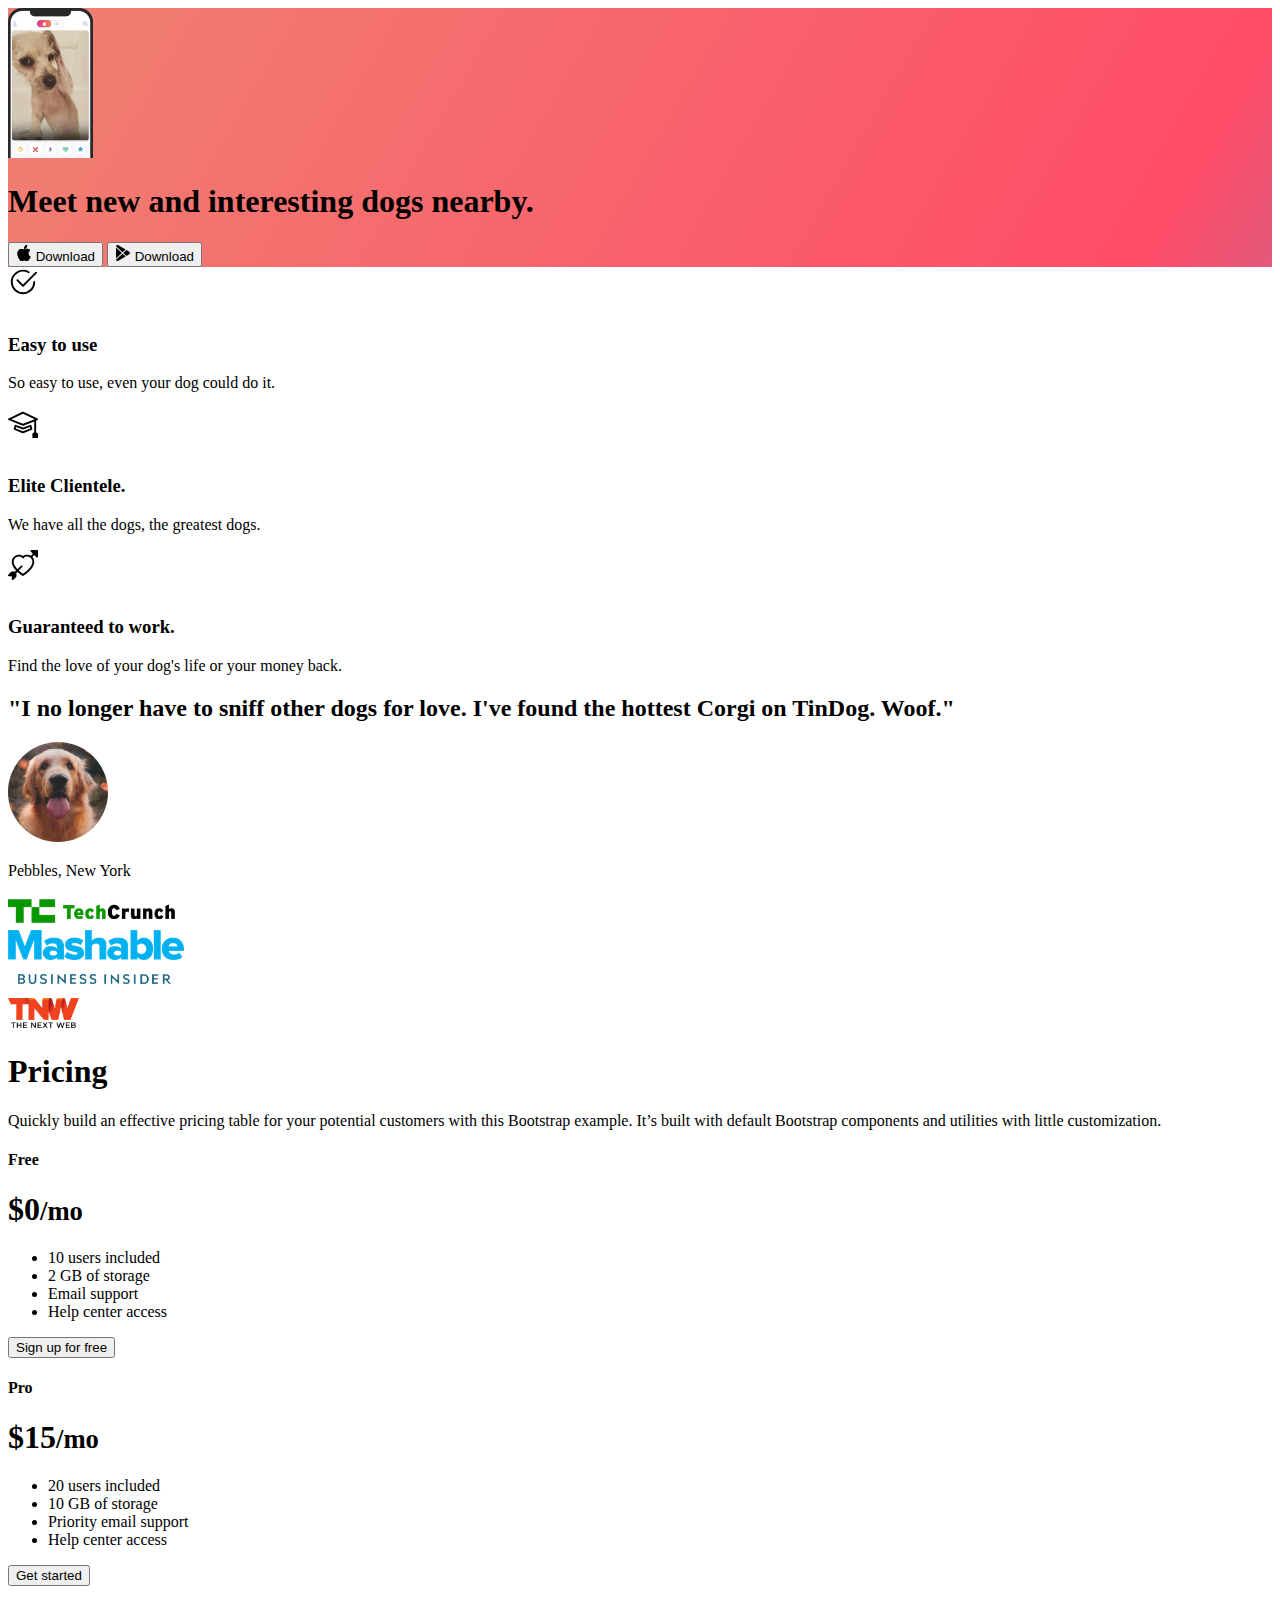
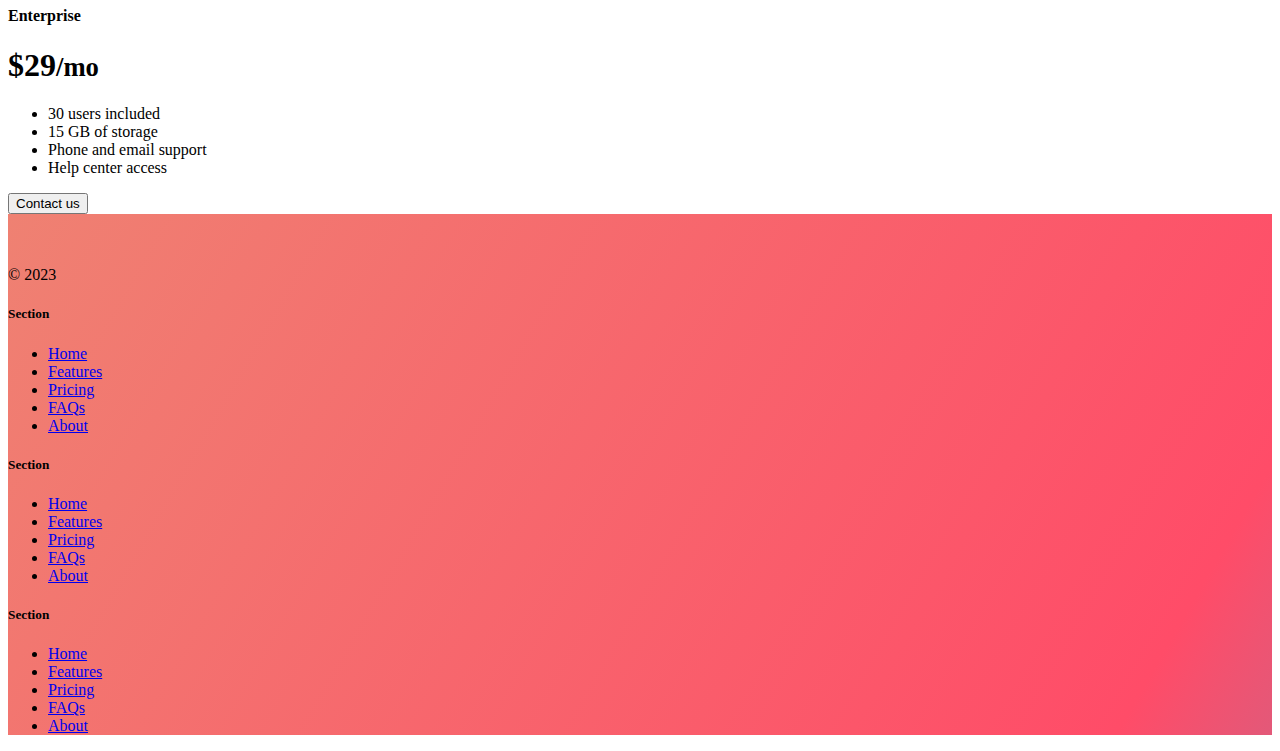
<file: projects/11.3 TinDog Project/index.html>
<!DOCTYPE html>
<html lang="en">

<head>
  <meta charset="UTF-8">
  <meta name="viewport" content="width=device-width, initial-scale=1.0">
  <link href="https://cdn.jsdelivr.net/npm/bootstrap@5.3.0/dist/css/bootstrap.min.css" rel="stylesheet" 
  integrity="sha384-9ndCyUaIbzAi2FUVXJi0CjmCapSmO7SnpJef0486qhLnuZ2cdeRhO02iuK6FUUVM" crossorigin="anonymous">
  <script src="https://cdn.jsdelivr.net/npm/bootstrap@5.3.0/dist/js/bootstrap.bundle.min.js" 
  integrity="sha384-geWF76RCwLtnZ8qwWowPQNguL3RmwHVBC9FhGdlKrxdiJJigb/j/68SIy3Te4Bkz" crossorigin="anonymous"></script>
  <link rel="stylesheet" href="./css/style.css">
  <title>TinDog</title>
</head>

<body>

  <!-- Title -->
  <section id="title" class="gradient-background">

    <div class="container col-xxl-8 px-4 pt-5">
      <div class="row flex-lg-row-reverse align-items-center g-5 pt-5">
        <div class="col-10 col-sm-8 col-lg-6">
          <img src="./images/iphone.png" class="d-block mx-lg-auto img-fluid" alt="Bootstrap Themes"  height="150" loading="lazy">
        </div>
        <div class="col-lg-6">
          <h1 class="display-5 fw-bold text-body-emphasis lh-1 mb-3">Meet new and interesting dogs nearby.
          </h1>
          
          <div class="d-grid gap-2 d-md-flex justify-content-md-start">
            <button type="button" class="btn btn-light btn-lg px-4 me-md-2"><svg xmlns="http://www.w3.org/2000/svg" width="16" height="16" fill="currentColor"
              class="bi bi-apple mb-1" viewBox="0 0 16 16">
<path
                d="M11.182.008C11.148-.03 9.923.023 8.857 1.18c-1.066 1.156-.902 2.482-.878 2.516.024.034 1.52.087 2.475-1.258.955-1.345.762-2.391.728-2.43Zm3.314 11.733c-.048-.096-2.325-1.234-2.113-3.422.212-2.189 1.675-2.789 1.698-2.854.023-.065-.597-.79-1.254-1.157a3.692 3.692 0 0 0-1.563-.434c-.108-.003-.483-.095-1.254.116-.508.139-1.653.589-1.968.607-.316.018-1.256-.522-2.267-.665-.647-.125-1.333.131-1.824.328-.49.196-1.422.754-2.074 2.237-.652 1.482-.311 3.83-.067 4.56.244.729.625 1.924 1.273 2.796.576.984 1.34 1.667 1.659 1.899.319.232 1.219.386 1.843.067.502-.308 1.408-.485 1.766-.472.357.013 1.061.154 1.782.539.571.197 1.111.115 1.652-.105.541-.221 1.324-1.059 2.238-2.758.347-.79.505-1.217.473-1.282Z" />
<path
                d="M11.182.008C11.148-.03 9.923.023 8.857 1.18c-1.066 1.156-.902 2.482-.878 2.516.024.034 1.52.087 2.475-1.258.955-1.345.762-2.391.728-2.43Zm3.314 11.733c-.048-.096-2.325-1.234-2.113-3.422.212-2.189 1.675-2.789 1.698-2.854.023-.065-.597-.79-1.254-1.157a3.692 3.692 0 0 0-1.563-.434c-.108-.003-.483-.095-1.254.116-.508.139-1.653.589-1.968.607-.316.018-1.256-.522-2.267-.665-.647-.125-1.333.131-1.824.328-.49.196-1.422.754-2.074 2.237-.652 1.482-.311 3.83-.067 4.56.244.729.625 1.924 1.273 2.796.576.984 1.34 1.667 1.659 1.899.319.232 1.219.386 1.843.067.502-.308 1.408-.485 1.766-.472.357.013 1.061.154 1.782.539.571.197 1.111.115 1.652-.105.541-.221 1.324-1.059 2.238-2.758.347-.79.505-1.217.473-1.282Z" />
</svg> Download</button>
            <button type="button" class="btn btn-outline-light btn-lg px-4"><svg xmlns="http://www.w3.org/2000/svg" width="16" height="16" fill="currentColor"
              class="bi bi-google-play mb-1" viewBox="0 0 16 16">
<path
                d="M14.222 9.374c1.037-.61 1.037-2.137 0-2.748L11.528 5.04 8.32 8l3.207 2.96 2.694-1.586Zm-3.595 2.116L7.583 8.68 1.03 14.73c.201 1.029 1.36 1.61 2.303 1.055l7.294-4.295ZM1 13.396V2.603L6.846 8 1 13.396ZM1.03 1.27l6.553 6.05 3.044-2.81L3.333.215C2.39-.341 1.231.24 1.03 1.27Z" />
</svg> Download</button>
          </div>
        </div>
      </div>
    </div>

  </section>
  <!-- Features -->
  <section id="features">
    <div class="container mt-5">
    <div class="row g-4 py-5 row-cols-1 row-cols-lg-3">
      <div class="col d-flex align-items-start">
        <div class="icon-square text-body-emphasis bg-body-secondary d-inline-flex align-items-center justify-content-center fs-4 flex-shrink-0 me-3">
          <svg xmlns="http://www.w3.org/2000/svg" height="30" fill="currentColor" class="bi bi-check2-circle"
          viewBox="0 0 16 16">
<path
            d="M2.5 8a5.5 5.5 0 0 1 8.25-4.764.5.5 0 0 0 .5-.866A6.5 6.5 0 1 0 14.5 8a.5.5 0 0 0-1 0 5.5 5.5 0 1 1-11 0z" />
<path
            d="M15.354 3.354a.5.5 0 0 0-.708-.708L8 9.293 5.354 6.646a.5.5 0 1 0-.708.708l3 3a.5.5 0 0 0 .708 0l7-7z" />
</svg></div>
        <div>
          <h3 class="fs-2 text-body-emphasis">Easy to use</h3>
          <p>So easy to use, even your dog could do it.</p>
        </div>
      </div>
      <div class="col d-flex align-items-start">
        <div class="icon-square text-body-emphasis bg-body-secondary d-inline-flex align-items-center justify-content-center fs-4 flex-shrink-0 me-3">
          <svg xmlns="http://www.w3.org/2000/svg" height="30" fill="currentColor" class="bi bi-mortarboard" viewBox="0 0 16 16">
            <path d="M8.211 2.047a.5.5 0 0 0-.422 0l-7.5 3.5a.5.5 0 0 0 .025.917l7.5 3a.5.5 0 0 0 .372 0L14 7.14V13a1 1 0 0 0-1 1v2h3v-2a1 1 0 0 0-1-1V6.739l.686-.275a.5.5 0 0 0 .025-.917l-7.5-3.5ZM8 8.46 1.758 5.965 8 3.052l6.242 2.913L8 8.46Z"/>
            <path d="M4.176 9.032a.5.5 0 0 0-.656.327l-.5 1.7a.5.5 0 0 0 .294.605l4.5 1.8a.5.5 0 0 0 .372 0l4.5-1.8a.5.5 0 0 0 .294-.605l-.5-1.7a.5.5 0 0 0-.656-.327L8 10.466 4.176 9.032Zm-.068 1.873.22-.748 3.496 1.311a.5.5 0 0 0 .352 0l3.496-1.311.22.748L8 12.46l-3.892-1.556Z"/>
          </svg>
        </div>
        <div>
          <h3 class="fs-2 text-body-emphasis">Elite Clientele.</h3>
          <p>We have all the dogs, the greatest dogs.
          </p>
        </div>
      </div>
      <div class="col d-flex align-items-start">
        <div class="icon-square text-body-emphasis bg-body-secondary d-inline-flex align-items-center justify-content-center fs-4 flex-shrink-0 me-3">
          <svg xmlns="http://www.w3.org/2000/svg" height="30" fill="currentColor" class="bi bi-arrow-through-heart"
            viewBox="0 0 16 16">
<path fill-rule="evenodd"
              d="M2.854 15.854A.5.5 0 0 1 2 15.5V14H.5a.5.5 0 0 1-.354-.854l1.5-1.5A.5.5 0 0 1 2 11.5h1.793l.53-.53c-.771-.802-1.328-1.58-1.704-2.32-.798-1.575-.775-2.996-.213-4.092C3.426 2.565 6.18 1.809 8 3.233c1.25-.98 2.944-.928 4.212-.152L13.292 2 12.147.854A.5.5 0 0 1 12.5 0h3a.5.5 0 0 1 .5.5v3a.5.5 0 0 1-.854.354L14 2.707l-1.006 1.006c.236.248.44.531.6.845.562 1.096.585 2.517-.213 4.092-.793 1.563-2.395 3.288-5.105 5.08L8 13.912l-.276-.182a21.86 21.86 0 0 1-2.685-2.062l-.539.54V14a.5.5 0 0 1-.146.354l-1.5 1.5Zm2.893-4.894A20.419 20.419 0 0 0 8 12.71c2.456-1.666 3.827-3.207 4.489-4.512.679-1.34.607-2.42.215-3.185-.817-1.595-3.087-2.054-4.346-.761L8 4.62l-.358-.368c-1.259-1.293-3.53-.834-4.346.761-.392.766-.464 1.845.215 3.185.323.636.815 1.33 1.519 2.065l1.866-1.867a.5.5 0 1 1 .708.708L5.747 10.96Z" />
</svg>
      
        </div>
        <div>
          <h3 class="fs-2 text-body-emphasis">Guaranteed to work.</h3>
          <p>Find the love of your dog's life or your money back.</p>
          
        </div>
      </div>
    </div>
  </div>
</div>
  </section>
  <!-- Testimonial -->
  <section id="testimonial">
    <div class="p-5 text-center bg-body-tertiary">
      <div class="container py-5">

        <h2 class="text-body-emphasis">"I no longer have to sniff other dogs for love. I've found the hottest Corgi on TinDog. Woof."</h2>
        <img src="./images/dog-img.jpg" alt="" class="profile-img mt-5">
        <p class="col-lg-8 mx-auto lead mt-2">
          Pebbles, New York
        </p>

        <div class="container">
        <div class="row">
          <div class="col-lg-3  col-sm-12 mt-4">
            <img src="./images/techcrunch.png" alt="" height="30">
          </div>
          <div class="col-lg-3  col-sm-12 mt-4">
            <img src="./images/mashable.png" alt="" height="30">
          </div>
          <div class="col-lg-3  col-sm-12 mt-4">
            <img src="./images/bizinsider.png" alt="" height="30">
          </div>
          <div class="col-lg-3  col-sm-12 mt-4">
            <img src="./images/tnw.png" alt="" height="30">
          </div>


        </div>
      </div>
    </div>
  </section>
  <!-- Pricing -->
  <section id="pricing">
    <div class="container">
      <div class="pricing-header p-3 pb-md-4 mx-auto text-center">
        <h1 class="display-4 fw-normal text-body-emphasis">Pricing</h1>
        <p class="fs-5 text-body-secondary">Quickly build an effective pricing table for your potential customers with this Bootstrap example. It’s built with default Bootstrap components and utilities with little customization.</p>
      </div>
      <div class="row row-cols-1 row-cols-md-3 mb-3 text-center">
        <div class="col">
          <div class="card mb-4 rounded-3 shadow-sm">
            <div class="card-header py-3">
              <h4 class="my-0 fw-normal">Free</h4>
            </div>
            <div class="card-body">
              <h1 class="card-title pricing-card-title">$0<small class="text-body-secondary fw-light">/mo</small></h1>
              <ul class="list-unstyled mt-3 mb-4">
                <li>10 users included</li>
                <li>2 GB of storage</li>
                <li>Email support</li>
                <li>Help center access</li>
              </ul>
              <button type="button" class="w-100 btn btn-lg btn-outline-dark">Sign up for free</button>
            </div>
          </div>
        </div>
        <div class="col">
          <div class="card mb-4 rounded-3 shadow-sm">
            <div class="card-header py-3">
              <h4 class="my-0 fw-normal">Pro</h4>
            </div>
            <div class="card-body">
              <h1 class="card-title pricing-card-title">$15<small class="text-body-secondary fw-light">/mo</small></h1>
              <ul class="list-unstyled mt-3 mb-4">
                <li>20 users included</li>
                <li>10 GB of storage</li>
                <li>Priority email support</li>
                <li>Help center access</li>
              </ul>
              <button type="button" class="w-100 btn btn-lg btn-dark">Get started</button>
            </div>
          </div>
        </div>
        <div class="col">
          <div class="card mb-4 rounded-3 shadow-sm border-dark">
            <div class="card-header py-3 text-bg-dark border-dark">
              <h4 class="my-0 fw-normal">Enterprise</h4>
            </div>
            <div class="card-body">
              <h1 class="card-title pricing-card-title">$29<small class="text-body-secondary fw-light">/mo</small></h1>
              <ul class="list-unstyled mt-3 mb-4">
                <li>30 users included</li>
                <li>15 GB of storage</li>
                <li>Phone and email support</li>
                <li>Help center access</li>
              </ul>
              <button type="button" class="w-100 btn btn-lg btn-dark">Contact us</button>
            </div>
          </div>
        </div>
      </div>
    </div>

  </section>
  <!-- Footer -->
  <section id="footer" class="gradient-background">
    <div class="container">
      <footer class="row row-cols-1 row-cols-sm-2 row-cols-md-5 py-5 mt-5 border-top">
        <div class="col mb-3">
          <a href="/" class="d-flex align-items-center mb-3 link-body-emphasis text-decoration-none">
            <svg class="bi me-2" width="40" height="32"><use xlink:href="#bootstrap"></use></svg>
          </a>
          <p class="text-body-secondary">© 2023</p>
        </div>
    
        <div class="col mb-3">
    
        </div>
    
        <div class="col mb-3">
          <h5>Section</h5>
          <ul class="nav flex-column">
            <li class="nav-item mb-2"><a href="#" class="nav-link p-0 text-body-secondary">Home</a></li>
            <li class="nav-item mb-2"><a href="#" class="nav-link p-0 text-body-secondary">Features</a></li>
            <li class="nav-item mb-2"><a href="#" class="nav-link p-0 text-body-secondary">Pricing</a></li>
            <li class="nav-item mb-2"><a href="#" class="nav-link p-0 text-body-secondary">FAQs</a></li>
            <li class="nav-item mb-2"><a href="#" class="nav-link p-0 text-body-secondary">About</a></li>
          </ul>
        </div>
    
        <div class="col mb-3">
          <h5>Section</h5>
          <ul class="nav flex-column">
            <li class="nav-item mb-2"><a href="#" class="nav-link p-0 text-body-secondary">Home</a></li>
            <li class="nav-item mb-2"><a href="#" class="nav-link p-0 text-body-secondary">Features</a></li>
            <li class="nav-item mb-2"><a href="#" class="nav-link p-0 text-body-secondary">Pricing</a></li>
            <li class="nav-item mb-2"><a href="#" class="nav-link p-0 text-body-secondary">FAQs</a></li>
            <li class="nav-item mb-2"><a href="#" class="nav-link p-0 text-body-secondary">About</a></li>
          </ul>
        </div>
    
        <div class="col mb-3">
          <h5>Section</h5>
          <ul class="nav flex-column">
            <li class="nav-item mb-2"><a href="#" class="nav-link p-0 text-body-secondary">Home</a></li>
            <li class="nav-item mb-2"><a href="#" class="nav-link p-0 text-body-secondary">Features</a></li>
            <li class="nav-item mb-2"><a href="#" class="nav-link p-0 text-body-secondary">Pricing</a></li>
            <li class="nav-item mb-2"><a href="#" class="nav-link p-0 text-body-secondary">FAQs</a></li>
            <li class="nav-item mb-2"><a href="#" class="nav-link p-0 text-body-secondary">About</a></li>
          </ul>
        </div>
      </footer>
    </div>
  </section>
</body>

</html>
</file>
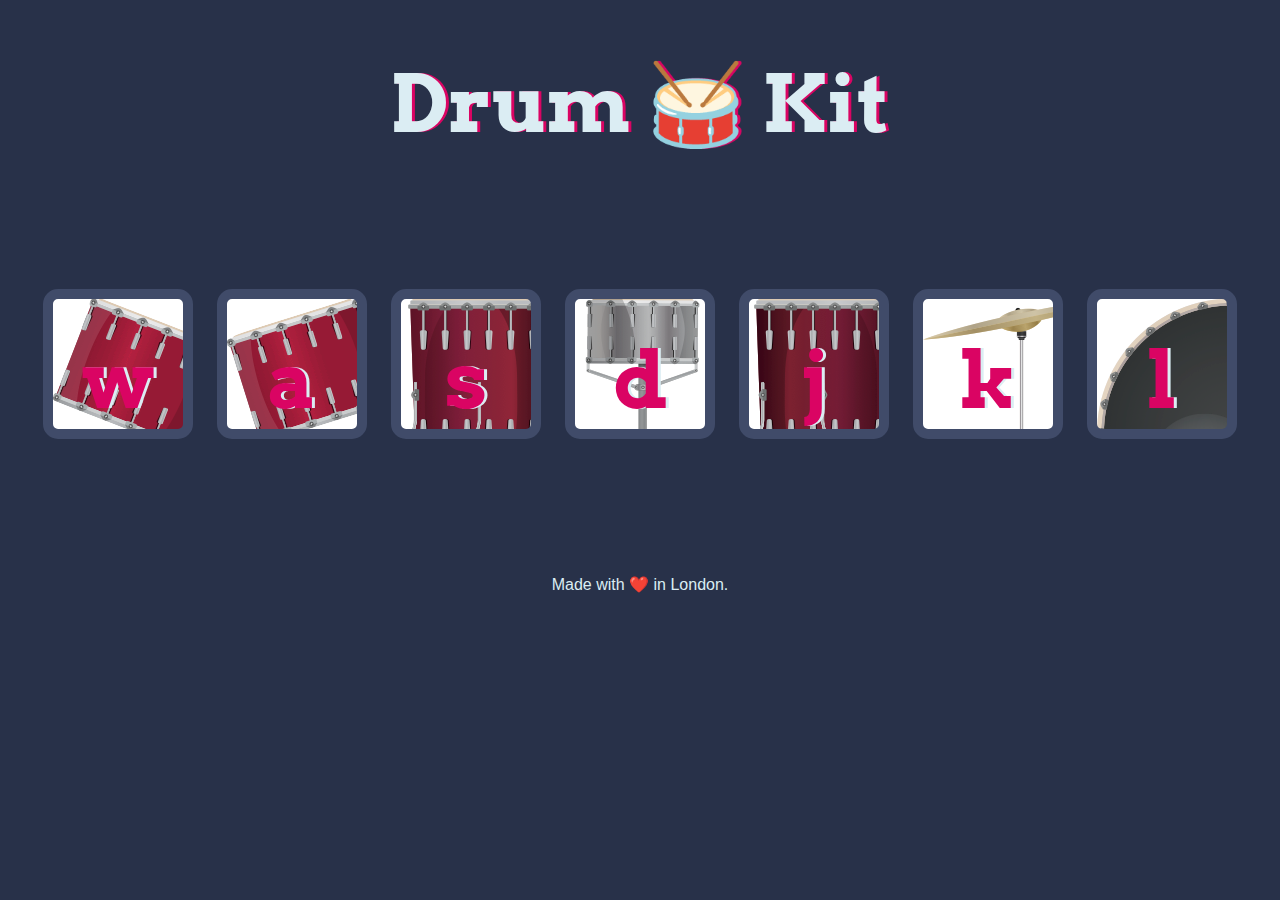
<file: projects/Drum Kit Starting Files/index.html>
<!DOCTYPE html>
<html lang="en" dir="ltr">

<head>
  <meta charset="utf-8">
  <title>Drum Kit</title>
  <link rel="stylesheet" href="styles.css">
  <link href="https://fonts.googleapis.com/css?family=Arvo" rel="stylesheet">
</head>

<body>

  <h1 id="title">Drum 🥁 Kit</h1>
  <div class="set">
    <button class="w drum">w</button>
    <button class="a drum">a</button>
    <button class="s drum">s</button>
    <button class="d drum">d</button>
    <button class="j drum">j</button>
    <button class="k drum">k</button>
    <button class="l drum">l</button>
  </div>


  <footer>
    Made with ❤️ in London.
  </footer>
  <script src="index.js" charset="utf-8" ></script>
</body>

</html>
</file>
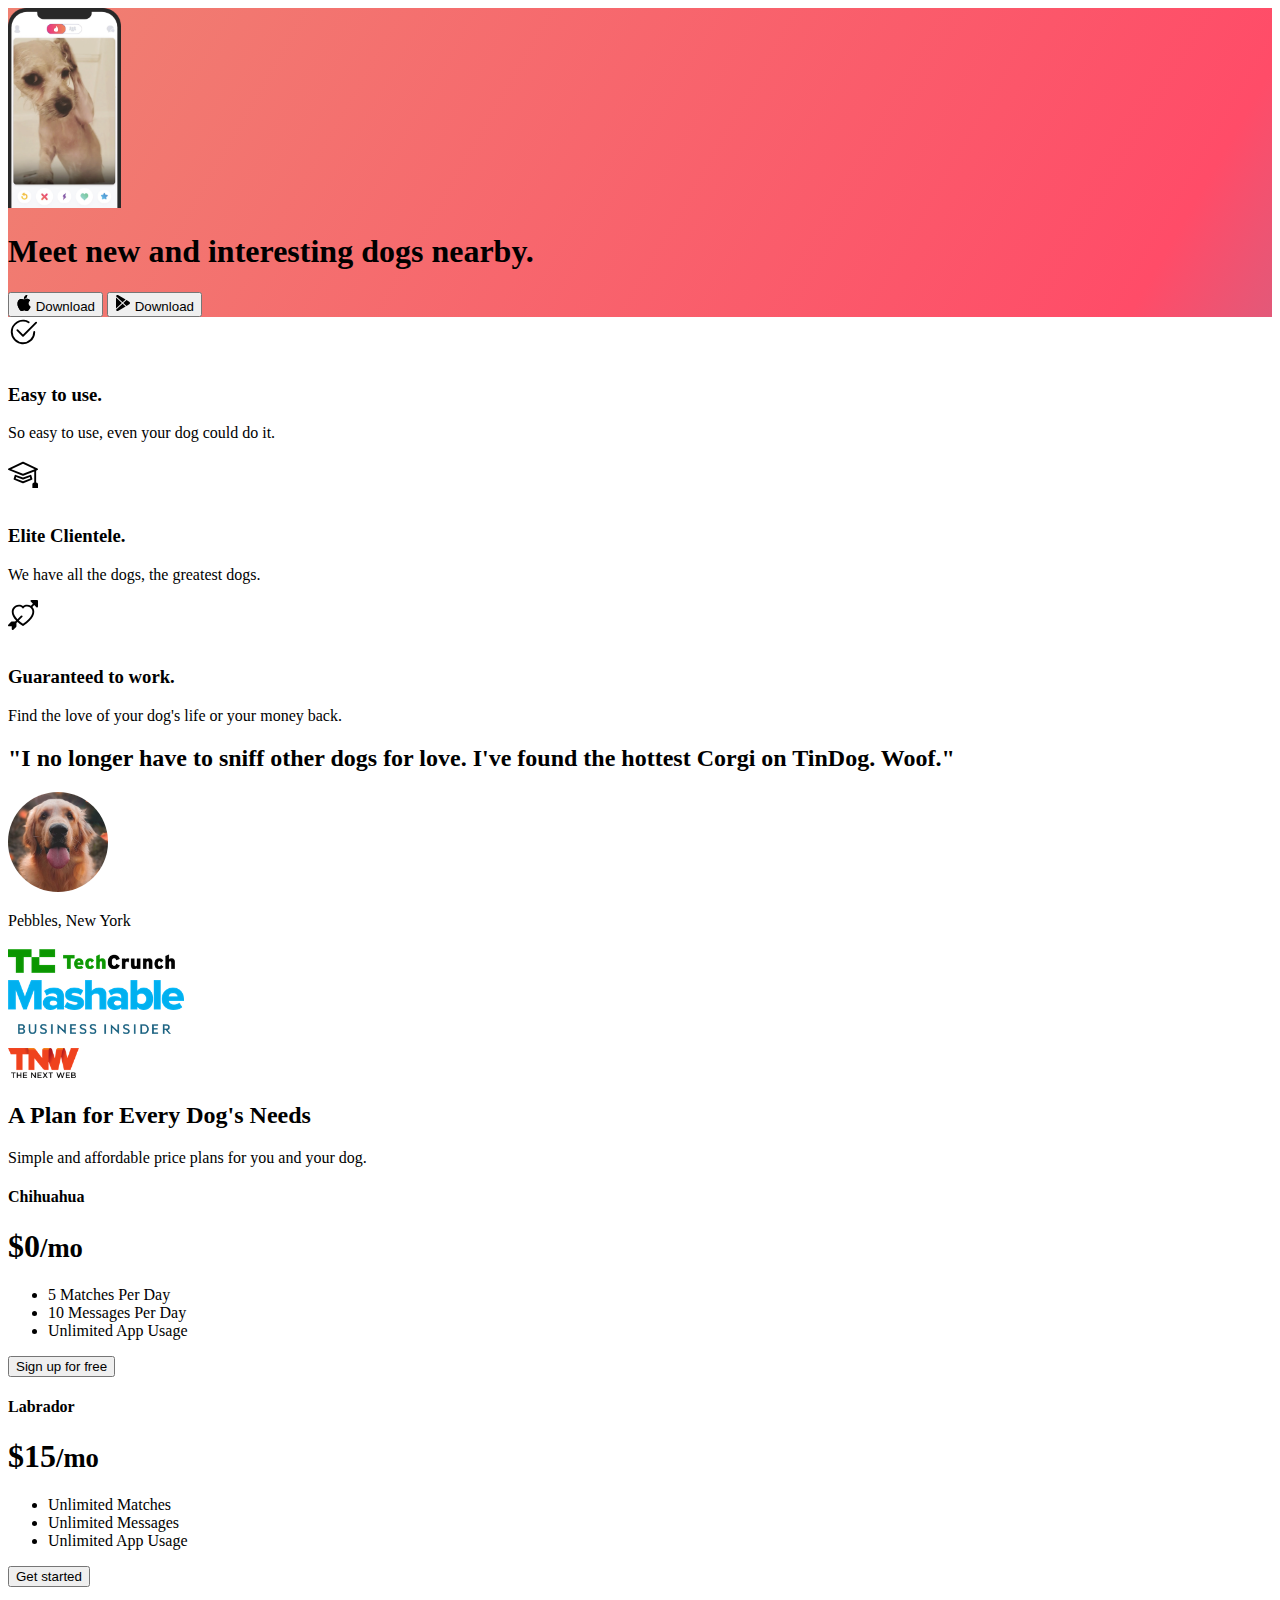
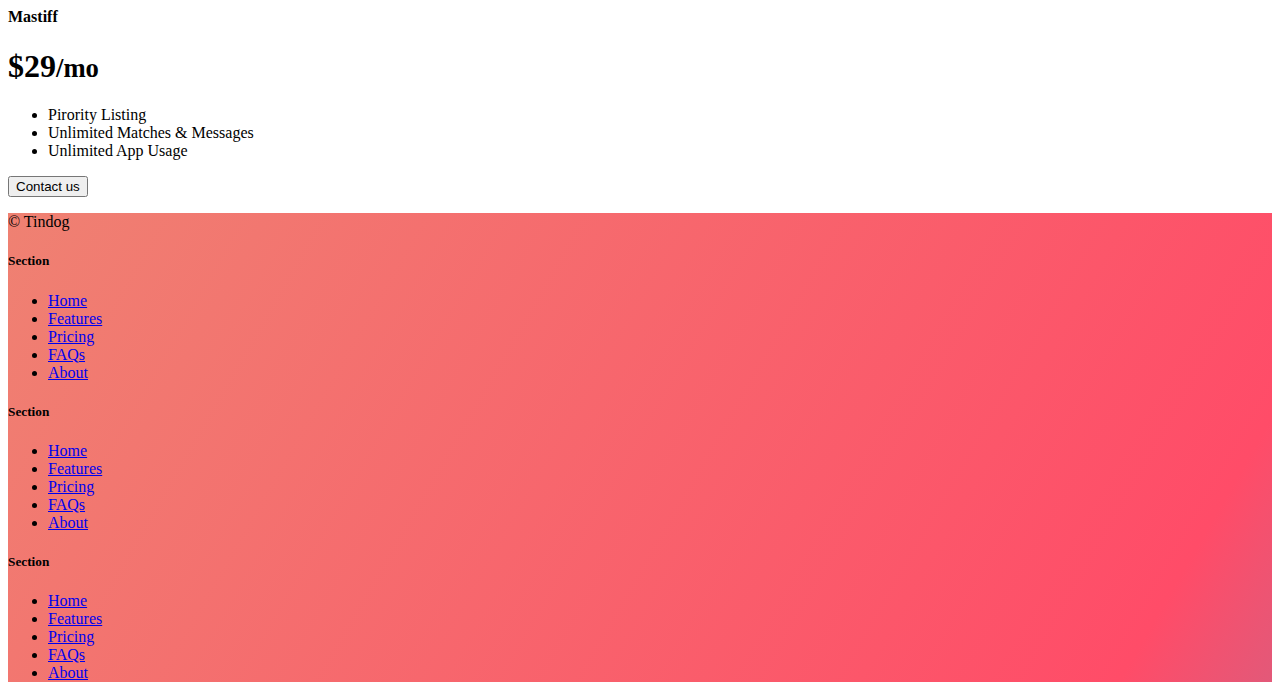
<file: projects/11.3 TinDog Project/solution.html>
<!DOCTYPE html>
<html lang="en">

<head>
  <meta charset="UTF-8">
  <meta name="viewport" content="width=device-width, initial-scale=1.0">
  <title>TinDog</title>
  <link href="https://cdn.jsdelivr.net/npm/bootstrap@5.3.0-alpha3/dist/css/bootstrap.min.css" rel="stylesheet"
    integrity="sha384-KK94CHFLLe+nY2dmCWGMq91rCGa5gtU4mk92HdvYe+M/SXH301p5ILy+dN9+nJOZ" crossorigin="anonymous">
  <link rel="stylesheet" href="./css/solution.css">
</head>

<body>


  <!-- Title -->
  <section id="title" class="gradient-background">

    <div class="container col-xxl-8 px-4 pt-5">
      <div class="row flex-lg-row-reverse align-items-center g-5 pt-5">
        <div class="col-10 col-sm-8 col-lg-6">
          <img src="./images/iphone.png" class="d-block mx-lg-auto img-fluid" alt="Bootstrap Themes" height="200"
            loading="lazy">
        </div>
        <div class="col-lg-6">
          <h1 class="display-5 fw-bold text-body-emphasis lh-1 mb-3">Meet new and interesting dogs nearby.</h1>

          <div class="d-grid gap-2 d-md-flex justify-content-md-start">
            <button type="button" class="btn btn-light btn-lg px-4 me-md-2"><svg xmlns="http://www.w3.org/2000/svg"
                width="16" height="16" fill="currentColor" class="bi bi-apple mb-1" viewBox="0 0 16 16">
                <path
                  d="M11.182.008C11.148-.03 9.923.023 8.857 1.18c-1.066 1.156-.902 2.482-.878 2.516.024.034 1.52.087 2.475-1.258.955-1.345.762-2.391.728-2.43Zm3.314 11.733c-.048-.096-2.325-1.234-2.113-3.422.212-2.189 1.675-2.789 1.698-2.854.023-.065-.597-.79-1.254-1.157a3.692 3.692 0 0 0-1.563-.434c-.108-.003-.483-.095-1.254.116-.508.139-1.653.589-1.968.607-.316.018-1.256-.522-2.267-.665-.647-.125-1.333.131-1.824.328-.49.196-1.422.754-2.074 2.237-.652 1.482-.311 3.83-.067 4.56.244.729.625 1.924 1.273 2.796.576.984 1.34 1.667 1.659 1.899.319.232 1.219.386 1.843.067.502-.308 1.408-.485 1.766-.472.357.013 1.061.154 1.782.539.571.197 1.111.115 1.652-.105.541-.221 1.324-1.059 2.238-2.758.347-.79.505-1.217.473-1.282Z" />
                <path
                  d="M11.182.008C11.148-.03 9.923.023 8.857 1.18c-1.066 1.156-.902 2.482-.878 2.516.024.034 1.52.087 2.475-1.258.955-1.345.762-2.391.728-2.43Zm3.314 11.733c-.048-.096-2.325-1.234-2.113-3.422.212-2.189 1.675-2.789 1.698-2.854.023-.065-.597-.79-1.254-1.157a3.692 3.692 0 0 0-1.563-.434c-.108-.003-.483-.095-1.254.116-.508.139-1.653.589-1.968.607-.316.018-1.256-.522-2.267-.665-.647-.125-1.333.131-1.824.328-.49.196-1.422.754-2.074 2.237-.652 1.482-.311 3.83-.067 4.56.244.729.625 1.924 1.273 2.796.576.984 1.34 1.667 1.659 1.899.319.232 1.219.386 1.843.067.502-.308 1.408-.485 1.766-.472.357.013 1.061.154 1.782.539.571.197 1.111.115 1.652-.105.541-.221 1.324-1.059 2.238-2.758.347-.79.505-1.217.473-1.282Z" />
              </svg> Download</button>
            <button type="button" class="btn btn-outline-light btn-lg px-4"><svg xmlns="http://www.w3.org/2000/svg"
                width="16" height="16" fill="currentColor" class="bi bi-google-play mb-1" viewBox="0 0 16 16">
                <path
                  d="M14.222 9.374c1.037-.61 1.037-2.137 0-2.748L11.528 5.04 8.32 8l3.207 2.96 2.694-1.586Zm-3.595 2.116L7.583 8.68 1.03 14.73c.201 1.029 1.36 1.61 2.303 1.055l7.294-4.295ZM1 13.396V2.603L6.846 8 1 13.396ZM1.03 1.27l6.553 6.05 3.044-2.81L3.333.215C2.39-.341 1.231.24 1.03 1.27Z" />
              </svg> Download</button>
          </div>
        </div>
      </div>
    </div>
  </section>
  <!-- Features -->
  <section id="features">
    <div class="container mt-5">
      <div class="row g-4 py-5 row-cols-1 row-cols-lg-3">
        <div class="col d-flex align-items-start">
          <div
            class="icon-square text-body-emphasis bg-body-secondary d-inline-flex align-items-center justify-content-center fs-4 flex-shrink-0 me-3">
            <svg xmlns="http://www.w3.org/2000/svg" height="30" fill="currentColor" class="bi bi-check2-circle"
              viewBox="0 0 16 16">
              <path
                d="M2.5 8a5.5 5.5 0 0 1 8.25-4.764.5.5 0 0 0 .5-.866A6.5 6.5 0 1 0 14.5 8a.5.5 0 0 0-1 0 5.5 5.5 0 1 1-11 0z" />
              <path
                d="M15.354 3.354a.5.5 0 0 0-.708-.708L8 9.293 5.354 6.646a.5.5 0 1 0-.708.708l3 3a.5.5 0 0 0 .708 0l7-7z" />
            </svg>
          </div>
          <div>
            <h3 class="fs-2">Easy to use.</h3>
            <p>So easy to use, even your dog could do it.</p>

          </div>
        </div>
        <div class="col d-flex align-items-start">
          <div
            class="icon-square text-body-emphasis bg-body-secondary d-inline-flex align-items-center justify-content-center fs-4 flex-shrink-0 me-3">
            <svg xmlns="http://www.w3.org/2000/svg" height="30" fill="currentColor" class="bi bi-mortarboard"
              viewBox="0 0 16 16">
              <path
                d="M8.211 2.047a.5.5 0 0 0-.422 0l-7.5 3.5a.5.5 0 0 0 .025.917l7.5 3a.5.5 0 0 0 .372 0L14 7.14V13a1 1 0 0 0-1 1v2h3v-2a1 1 0 0 0-1-1V6.739l.686-.275a.5.5 0 0 0 .025-.917l-7.5-3.5ZM8 8.46 1.758 5.965 8 3.052l6.242 2.913L8 8.46Z" />
              <path
                d="M4.176 9.032a.5.5 0 0 0-.656.327l-.5 1.7a.5.5 0 0 0 .294.605l4.5 1.8a.5.5 0 0 0 .372 0l4.5-1.8a.5.5 0 0 0 .294-.605l-.5-1.7a.5.5 0 0 0-.656-.327L8 10.466 4.176 9.032Zm-.068 1.873.22-.748 3.496 1.311a.5.5 0 0 0 .352 0l3.496-1.311.22.748L8 12.46l-3.892-1.556Z" />
            </svg>
          </div>
          <div>
            <h3 class="fs-2">Elite Clientele.</h3>
            <p>We have all the dogs, the greatest dogs.</p>

          </div>
        </div>
        <div class="col d-flex align-items-start">
          <div
            class="icon-square text-body-emphasis bg-body-secondary d-inline-flex align-items-center justify-content-center fs-4 flex-shrink-0 me-3">
            <svg xmlns="http://www.w3.org/2000/svg" height="30" fill="currentColor" class="bi bi-arrow-through-heart"
              viewBox="0 0 16 16">
              <path fill-rule="evenodd"
                d="M2.854 15.854A.5.5 0 0 1 2 15.5V14H.5a.5.5 0 0 1-.354-.854l1.5-1.5A.5.5 0 0 1 2 11.5h1.793l.53-.53c-.771-.802-1.328-1.58-1.704-2.32-.798-1.575-.775-2.996-.213-4.092C3.426 2.565 6.18 1.809 8 3.233c1.25-.98 2.944-.928 4.212-.152L13.292 2 12.147.854A.5.5 0 0 1 12.5 0h3a.5.5 0 0 1 .5.5v3a.5.5 0 0 1-.854.354L14 2.707l-1.006 1.006c.236.248.44.531.6.845.562 1.096.585 2.517-.213 4.092-.793 1.563-2.395 3.288-5.105 5.08L8 13.912l-.276-.182a21.86 21.86 0 0 1-2.685-2.062l-.539.54V14a.5.5 0 0 1-.146.354l-1.5 1.5Zm2.893-4.894A20.419 20.419 0 0 0 8 12.71c2.456-1.666 3.827-3.207 4.489-4.512.679-1.34.607-2.42.215-3.185-.817-1.595-3.087-2.054-4.346-.761L8 4.62l-.358-.368c-1.259-1.293-3.53-.834-4.346.761-.392.766-.464 1.845.215 3.185.323.636.815 1.33 1.519 2.065l1.866-1.867a.5.5 0 1 1 .708.708L5.747 10.96Z" />
            </svg>
          </div>
          <div>
            <h3 class="fs-2">Guaranteed to work.</h3>
            <p>Find the love of your dog's life or your money back.</p>

          </div>
        </div>
      </div>
    </div>
  </section>
  <!-- Testimonial -->
  <section id="testimonial">
    <div class="my-5">
      <div class="p-5 text-center bg-body-tertiary">
        <div class="container py-5">
          <h2 class="text-body-emphasis">"I no longer have to sniff other dogs for love. I've found the hottest Corgi on
            TinDog. Woof."</h2>
          <img class="profile-img mt-5" src="./images/dog-img.jpg" alt="dog image">
          <p class="col-lg-8 mx-auto lead mt-2">
            Pebbles, New York
          </p>
        </div>

        <div class="container">
          <div class="row">
            <div class="col-lg-3 col-sm-12">
              <img src="./images/techcrunch.png" alt="techcrunch" height="30">
            </div>
            <div class="col-lg-3 col-sm-12">
              <img src="./images/mashable.png" alt="mashable" height="30">
            </div>
            <div class="col-lg-3 col-sm-12">
              <img src="./images/bizinsider.png" alt="bizinsider" height="30">
            </div>
            <div class="col-lg-3 col-sm-12">
              <img src="./images/tnw.png" alt="tnw" height="30">
            </div>
          </div>
        </div>
      </div>
    </div>
  </section>
  <!-- Pricing -->
  <section id="pricing">
    <div class="container">
      <div class="pricing-header p-3 pb-md-4 mx-auto text-center">
        <h2 class="display-4 fw-normal">A Plan for Every Dog's Needs</h2>
        <p class="fs-5 text-body-secondary">Simple and affordable price plans for you and your dog.
      </div>
      <div class="row row-cols-1 row-cols-md-3 mb-3 text-center">
        <div class="col">
          <div class="card mb-4 rounded-3 shadow-sm">
            <div class="card-header py-3">
              <h4 class="my-0 fw-normal">Chihuahua</h4>
            </div>
            <div class="card-body">
              <h1 class="card-title pricing-card-title">$0<small class="text-body-secondary fw-light">/mo</small></h1>
              <ul class="list-unstyled mt-3 mb-4">
                <li>5 Matches Per Day</li>
                <li>10 Messages Per Day</li>
                <li>Unlimited App Usage</li>
              </ul>
              <button type="button" class="w-100 btn btn-lg btn-outline-dark">Sign up for free</button>
            </div>
          </div>
        </div>
        <div class="col">
          <div class="card mb-4 rounded-3 shadow-sm">
            <div class="card-header py-3">
              <h4 class="my-0 fw-normal">Labrador</h4>
            </div>
            <div class="card-body">
              <h1 class="card-title pricing-card-title">$15<small class="text-body-secondary fw-light">/mo</small></h1>
              <ul class="list-unstyled mt-3 mb-4">
                <li>Unlimited Matches</li>
                <li>Unlimited Messages</li>
                <li>Unlimited App Usage</li>
              </ul>
              <button type="button" class="w-100 btn btn-lg btn-dark">Get started</button>
            </div>
          </div>
        </div>
        <div class="col">
          <div class="card mb-4 rounded-3 shadow-sm border-dark">
            <div class="card-header py-3 text-bg-dark border-dark">
              <h4 class="my-0 fw-normal">Mastiff</h4>
            </div>
            <div class="card-body">
              <h1 class="card-title pricing-card-title">$29<small class="text-body-secondary fw-light">/mo</small></h1>
              <ul class="list-unstyled mt-3 mb-4">
                <li>Pirority Listing</li>
                <li>Unlimited Matches & Messages</li>
                <li>Unlimited App Usage</li>
              </ul>
              <button type="button" class="w-100 btn btn-lg btn-dark">Contact us</button>
            </div>
          </div>
        </div>
      </div>
    </div>
  </section>
  <!-- Footer -->
  <section id="contact" class="gradient-background">
    <div class="container ">
      <footer class="row row-cols-1 row-cols-sm-2 row-cols-md-5 py-5 mt-5 border-top">
        <div class="col mb-3">

          <p class="text-body-secondary">© Tindog</p>
        </div>

        <div class="col mb-3">

        </div>

        <div class="col mb-3">
          <h5>Section</h5>
          <ul class="nav flex-column">
            <li class="nav-item mb-2"><a href="#" class="nav-link p-0 text-body-secondary">Home</a></li>
            <li class="nav-item mb-2"><a href="#" class="nav-link p-0 text-body-secondary">Features</a></li>
            <li class="nav-item mb-2"><a href="#" class="nav-link p-0 text-body-secondary">Pricing</a></li>
            <li class="nav-item mb-2"><a href="#" class="nav-link p-0 text-body-secondary">FAQs</a></li>
            <li class="nav-item mb-2"><a href="#" class="nav-link p-0 text-body-secondary">About</a></li>
          </ul>
        </div>

        <div class="col mb-3">
          <h5>Section</h5>
          <ul class="nav flex-column">
            <li class="nav-item mb-2"><a href="#" class="nav-link p-0 text-body-secondary">Home</a></li>
            <li class="nav-item mb-2"><a href="#" class="nav-link p-0 text-body-secondary">Features</a></li>
            <li class="nav-item mb-2"><a href="#" class="nav-link p-0 text-body-secondary">Pricing</a></li>
            <li class="nav-item mb-2"><a href="#" class="nav-link p-0 text-body-secondary">FAQs</a></li>
            <li class="nav-item mb-2"><a href="#" class="nav-link p-0 text-body-secondary">About</a></li>
          </ul>
        </div>

        <div class="col mb-3">
          <h5>Section</h5>
          <ul class="nav flex-column">
            <li class="nav-item mb-2"><a href="#" class="nav-link p-0 text-body-secondary">Home</a></li>
            <li class="nav-item mb-2"><a href="#" class="nav-link p-0 text-body-secondary">Features</a></li>
            <li class="nav-item mb-2"><a href="#" class="nav-link p-0 text-body-secondary">Pricing</a></li>
            <li class="nav-item mb-2"><a href="#" class="nav-link p-0 text-body-secondary">FAQs</a></li>
            <li class="nav-item mb-2"><a href="#" class="nav-link p-0 text-body-secondary">About</a></li>
          </ul>
        </div>
      </footer>
    </div>
  </section>
</body>

</html>
</file>
<file: projects/11.3 TinDog Project/css/style.css>
.gradient-background {
  background: linear-gradient(300deg, #00bfff, #ff4c68, #ef8172);
  background-size: 180% 180%;
  animation: gradient-animation 18s ease infinite;
}

@keyframes gradient-animation {
  0% {
    background-position: 0% 50%;
  }
  50% {
    background-position: 100% 50%;
  }
  100% {
    background-position: 0% 50%;
  }
}

.icon-square {
  width: 3rem;
  height: 3rem;
  border-radius: 0.75rem;
}

.profile-img {
  height: 100px;
  border-radius: 50%;
}
</file>
<file: projects/Drum Kit Starting Files/styles.css>
body {
  text-align: center;
  background-color: #283149;
}

h1 {
  font-size: 5rem;
  color: #DBEDF3;
  font-family: "Arvo", cursive;
  text-shadow: 3px 0 #DA0463;

}

footer {
  color: #DBEDF3;
  font-family: sans-serif;
}

.w {
  background-image: url("images/tom1.png");
}

.a {
  background-image: url("images/tom2.png");
}

.s {
  background-image: url("images/tom3.png");
}

.d {
  background-image: url("images/snare.png");
}

.j {
  background-image: url("images/tom4.png");
}

.k {
  background-image: url("images/crash.png");
}

.l {
  background-image: url("images/kick.png");

}

.set {
  margin: 10% auto;
}

.game-over {
  background-color: red;
  opacity: 0.8;
}

.pressed {
  box-shadow: 0 3px 4px 0 #DBEDF3;
  opacity: 0.5;
}

.red {
  color: red;
}

.drum {
  outline: none;
  border: 10px solid #404B69;
  font-size: 5rem;
  font-family: 'Arvo', cursive;
  line-height: 2;
  font-weight: 900;
  color: #DA0463;
  text-shadow: 3px 0 #DBEDF3;
  border-radius: 15px;
  display: inline-block;
  width: 150px;
  height: 150px;
  text-align: center;
  margin: 10px;
  background-color: white;
}
</file>
<file: projects/11.3 TinDog Project/css/solution.css>
.gradient-background {
  background: linear-gradient(300deg, #00bfff, #ff4c68, #ef8172);
  background-size: 180% 180%;
  animation: gradient-animation 18s ease infinite;
}

@keyframes gradient-animation {
  0% {
    background-position: 0% 50%;
  }
  50% {
    background-position: 100% 50%;
  }
  100% {
    background-position: 0% 50%;
  }
}

.icon-square {
  width: 3rem;
  height: 3rem;
  border-radius: 0.75rem;
}

.profile-img {
  border-radius: 50%;
  height: 100px;
}
</file>
